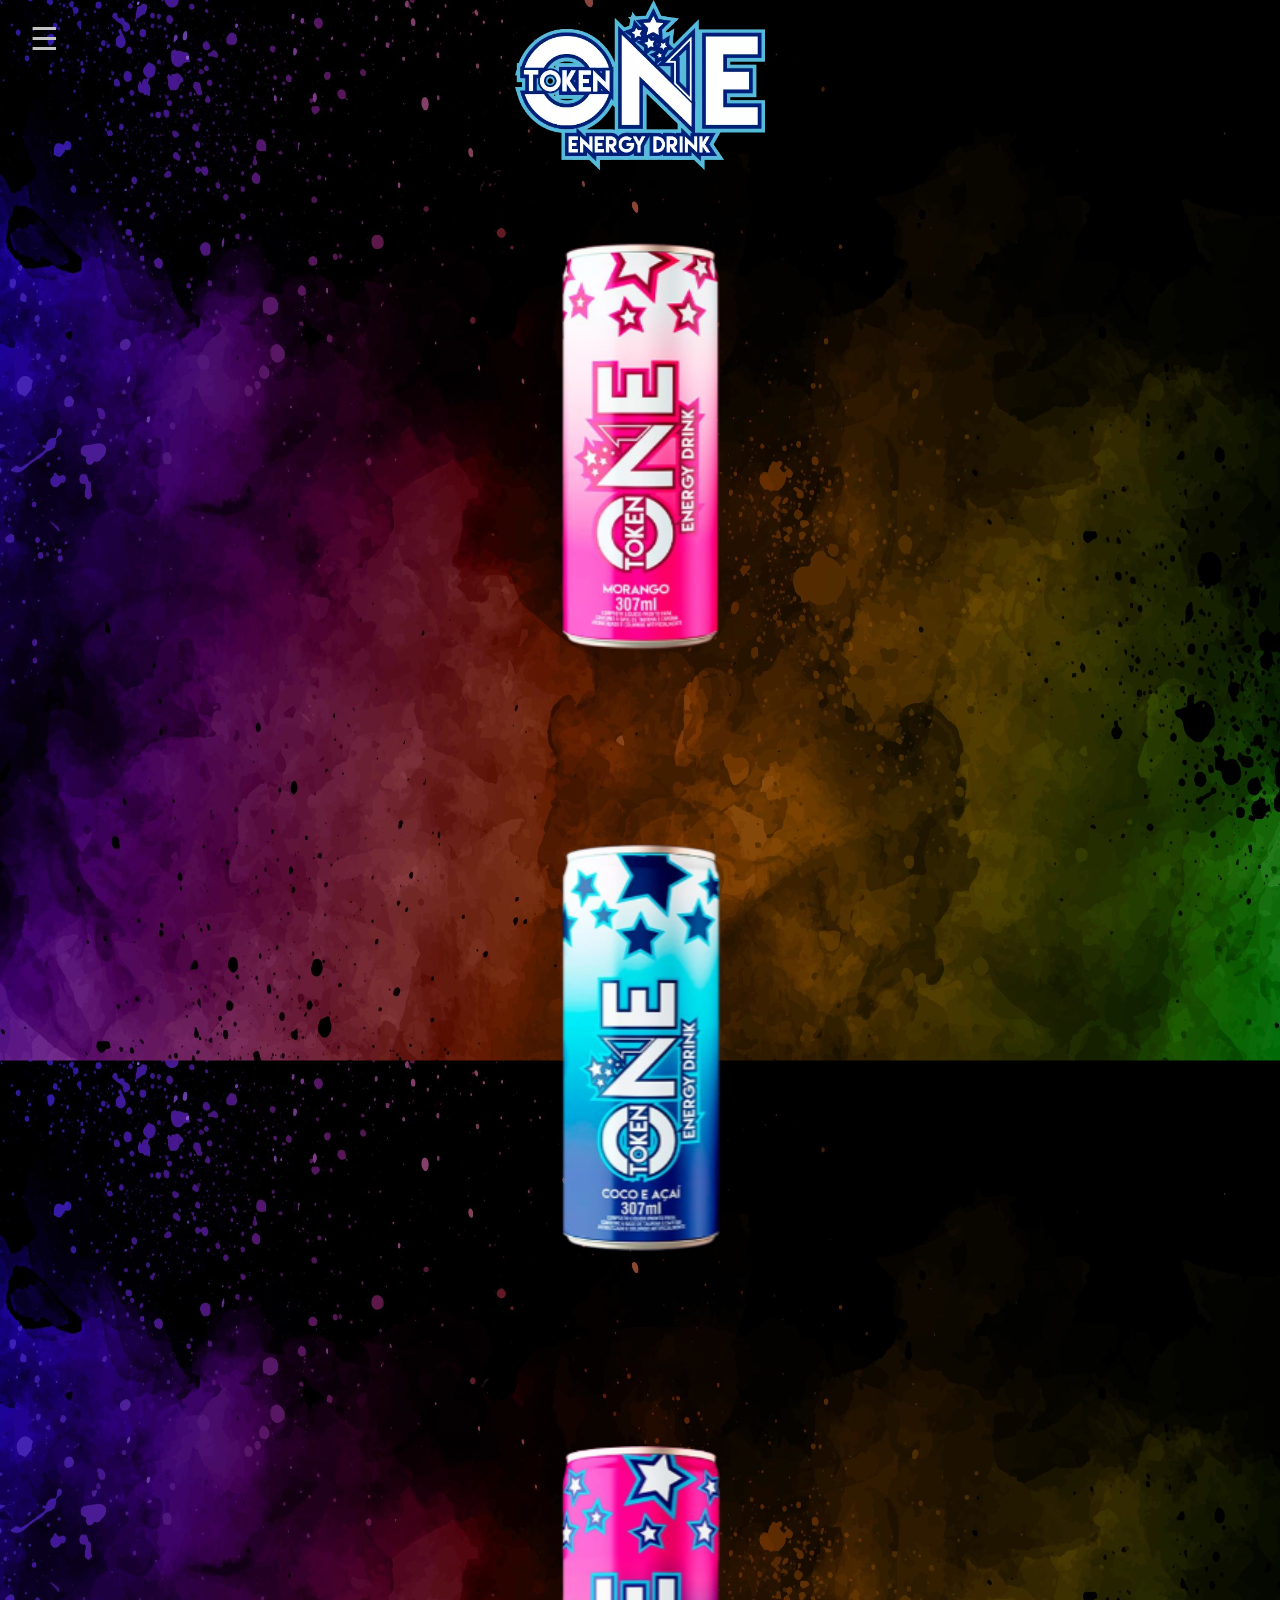
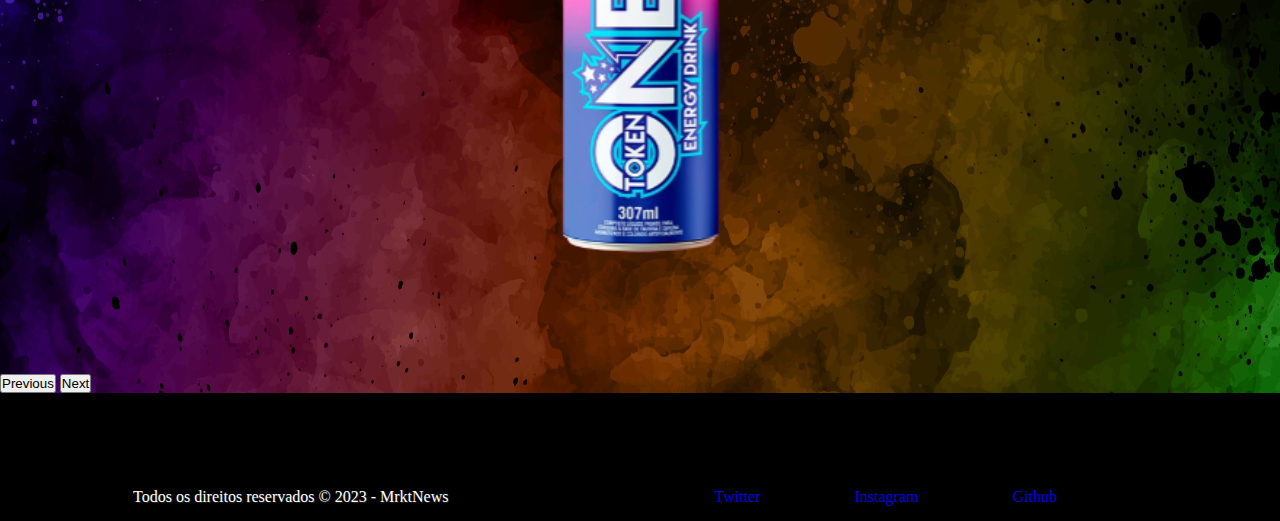
<file: index.html>
<!DOCTYPE html>
<html lang="pt-BR">

<head>
    <meta charset="UTF-8">
    <meta name="viewport" content="width=device-width, initial-scale=1.0">
    <title>One token - Página inicial</title>
    <link rel="stylesheet" href="style.css">
    <script type="text/javascript" src="script.js"></script>
    <link href="https://cdn.jsdelivr.net/npm/bootstrap@5.0.2/dist/css/bootstrap.min.css" rel="stylesheet"
        integrity="sha384-EVSTQN3/azprG1Anm3QDgpJLIm9Nao0Yz1ztcQTwFspd3yD65VohhpuuCOmLASjC" crossorigin="anonymous">
    <script src="https://cdn.jsdelivr.net/npm/bootstrap@5.0.2/dist/js/bootstrap.bundle.min.js"
        integrity="sha384-MrcW6ZMFYlzcLA8Nl+NtUVF0sA7MsXsP1UyJoMp4YLEuNSfAP+JcXn/tWtIaxVXM"
        crossorigin="anonymous"></script>
</head>

<body>
    <header class="sidebar" id="sidebar">
        <a href="#" class="botao-sidebar-menu" id="botao-sidebar-menu" onclick="toggleSidebar()"><span
                class="menu-icon">&#9776;</span></a>
        <nav>
            <ul class="lista1">
                <div class="texto-e-linha">
                    <li class="topicos"><a class="alista" href="index.html">Home</a></li>
                    <div class="linha-sidebar"></div>
                </div>
                <div class="texto-e-linha">
                    <li class="topicos"><a class="alista" href="topico2.html" target="_blank">Onde encontrar</a></li>
                    <div class="linha-sidebar"></div>
                </div>
                <div class="texto-e-linha">
                    <li class="topicos"><a class="alista" href="topico3.html" target="_blank">Sabores</a></li>
                    <div class="linha-sidebar"></div>
                </div>
                <div class="texto-e-linha">
                    <li class="topicos"><a class="alista" href="topico3.html" target="_blank">Comunicação</a></li>
                    <div class="linha-sidebar"></div>
                </div>
            </ul>

        </nav>
    </header>
    <main class="principal">
        <div class="logo">
            <img src="logo.png" alt="">
        </div>

        <div id="carouselExampleInterval" class="carousel slide" data-bs-ride="carousel">
            <div class="carousel-inner">
                <div class="carousel-item active" data-bs-interval="10000">
                    <img src="morango.png" class="w--100" alt="...">
                </div>
                <div class="carousel-item" data-bs-interval="2000">
                    <img src="coco.png" class="w--100" alt="...">
                </div>
                <div class="carousel-item">
                    <img src="tradicional.png" class="w--100" alt="...">
                </div>
            </div>
            <button class="carousel-control-next" type="button" data-bs-target="#carouselExampleInterval" data-bs-slide="next">
                <span class="carousel-control-next-icon" aria-hidden="true"></span>
                <span class="visually-hidden">Previous</span>
            </button>
            <button class="carousel-control-prev" type="button" data-bs-target="#carouselExampleInterval" data-bs-slide="prev">
                <span class="carousel-control-prev-icon" aria-hidden="true"></span>
                <span class="visually-hidden">Next</span>
            </button>
        </div>
    </main>
    <footer>
        <p><span class="bold">Todos os direitos reservados</span>
      &copy; 2023 - MrktNews
    </p>
    <p>
        <span class="bold"><a class="redes" href="https://www.twitter.com/joaomanooo" target="_blank">Twitter</a> <a
          class="redes" href="https://www.instagram.com/vjoao0" target="_blank">Instagram</a> <a class="redes"
          href="https://www.github.com/joaovnpt" target="_blank">Github</a></span>
    </p>
    </footer>
</body>

</html>
</file>
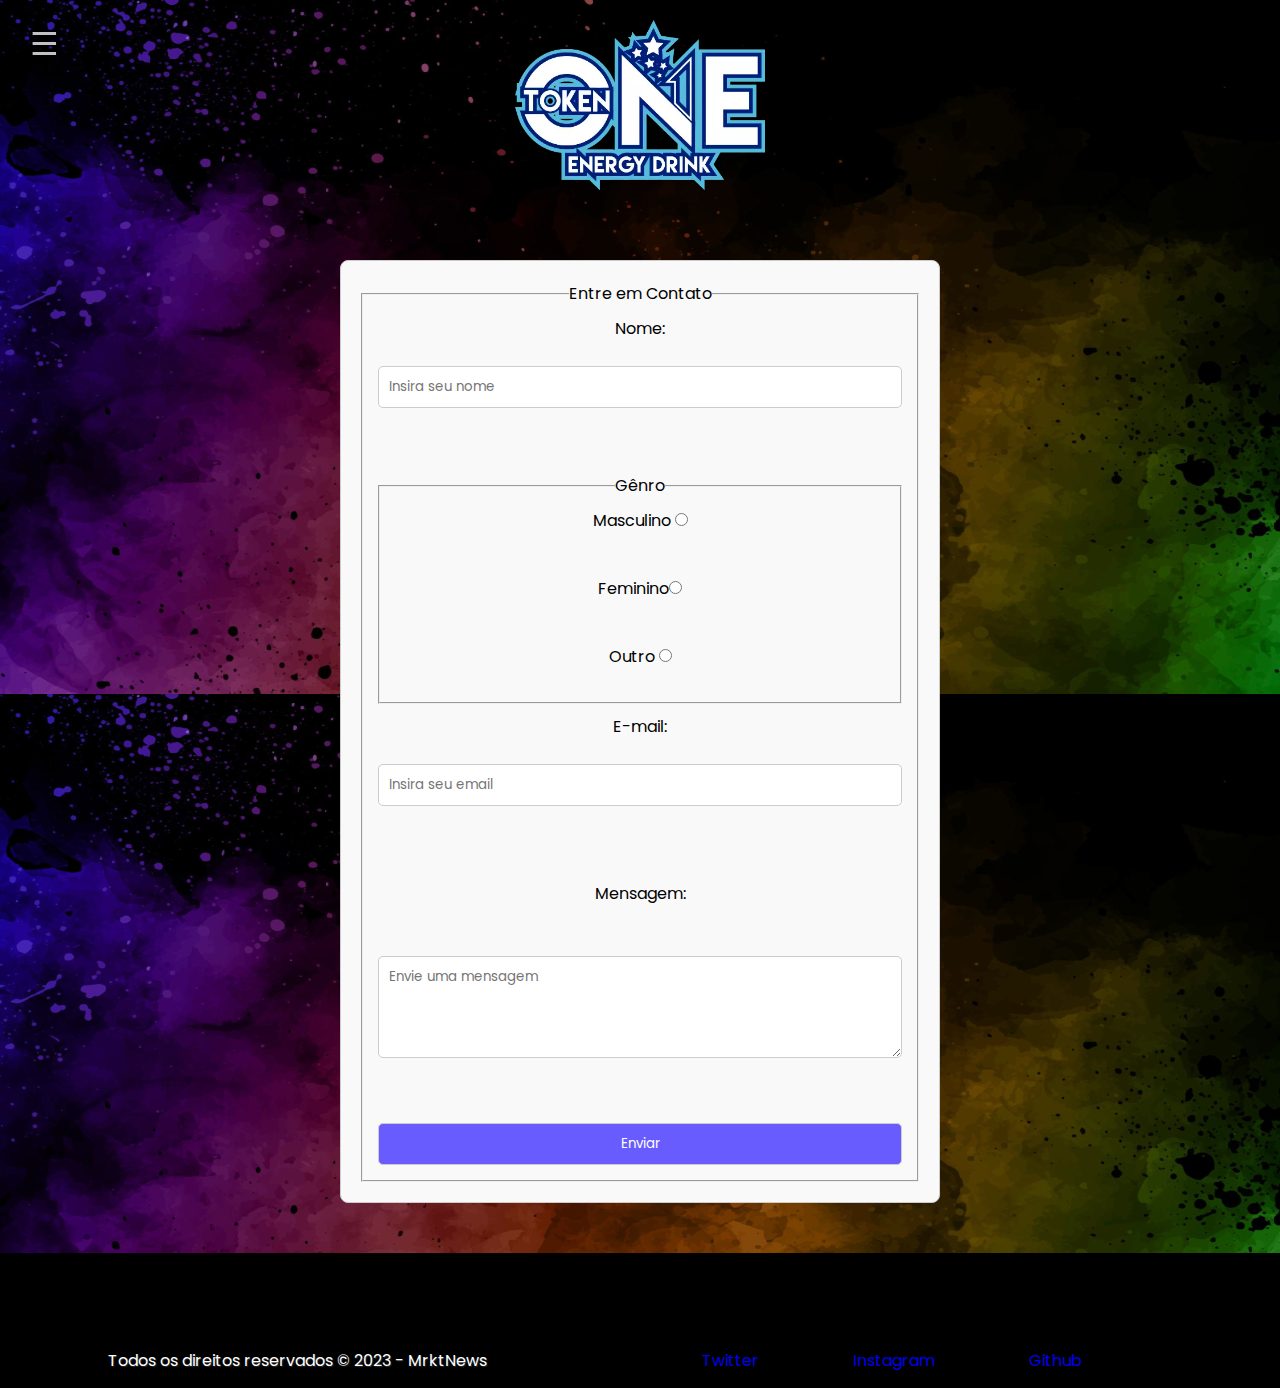
<file: comunicacao.html>
<!DOCTYPE html>
<html lang="pt-BR">

<head>
    <meta charset="UTF-8">
    <meta name="viewport" content="width=device-width, initial-scale=1.0">
    <title>One token - Comunicação</title>
    <link rel="stylesheet" href="style.css">
    <script type="text/javascript" src="script.js"></script>
    <link rel="stylesheet" href="comunicacao.css">
</head>

<body>
    <header class="sidebar" id="sidebar">
        <a href="#" class="botao-sidebar-menu" id="botao-sidebar-menu" onclick="toggleSidebar()"><span
                class="menu-icon">&#9776;</span></a>
                <!--Menu de páginas-->
        <nav>
            <ul class="lista1">
                <div class="texto-e-linha">
                    <li class="topicos"><a class="alista" href="index.html">Home</a></li>
                    <div class="linha-sidebar"></div>
                </div>
                <div class="texto-e-linha">
                    <li class="topicos"><a class="alista" href="onde.html">Onde encontrar</a></li>
                    <div class="linha-sidebar"></div>
                </div>
                <div class="texto-e-linha">
                    <li class="topicos"><a class="alista" href="topico3.html">Sabores</a></li>
                    <div class="linha-sidebar"></div>
                </div>
                <div class="texto-e-linha">
                    <li class="topicos"><a class="alista" href="comunicacao.html">Comunicação</a></li>
                    <div class="linha-sidebar"></div>
                </div>
            </ul>
        </nav>
        <!--Páginas-->
    </header>
    <main class="principal">
        <div class="logo">
            <img src="logo.png" alt="">
        </div>
    </main>
    <!--Logo-->
    <section class="contact">
        <form id="contactForm">
            <fieldset>
                <legend>Entre em Contato</legend>
                <label for="name">Nome:</label>
                <input type="text" id="name" name="name" required placeholder="Insira seu nome"><br><br>
                <fieldset>
                    <legend>Gênro</legend>
                    <label>Masculino <input type="radio" id="genero" name="genero"></label>
                    <label> Feminino<input type="radio" id="genero" name="genero"></label>
                    <label>Outro <input type="radio" id="genero" name="genero"></label>
                </fieldset>
                <!--Fieldset (contorno em volta do form)-->
                <label for="email">E-mail:</label>
                <input type="email" id="email" name="email" required placeholder="Insira seu email"><br><br>
    
                <label for="message">Mensagem:</label><br>
                <textarea id="message" name="message" rows="4" required placeholder="Envie uma mensagem"></textarea><br><br>
    
                <input type="submit" value="Enviar">
            </fieldset>
        </form>
    </section>
    <footer>
        <p><span class="bold">Todos os direitos reservados</span>
            &copy; 2023 - MrktNews
        </p>
        <p>
            <span class="bold"><a class="redes" href="https://www.twitter.com/joaomanooo" target="_blank">Twitter</a> <a
                    class="redes" href="https://www.instagram.com/vjoao0" target="_blank">Instagram</a> <a class="redes"
                    href="https://www.github.com/joaovnpt" target="_blank">Github</a></span>
        </p>
    </footer>
    <!--Rodapé-->
</body>

</html>
</file>
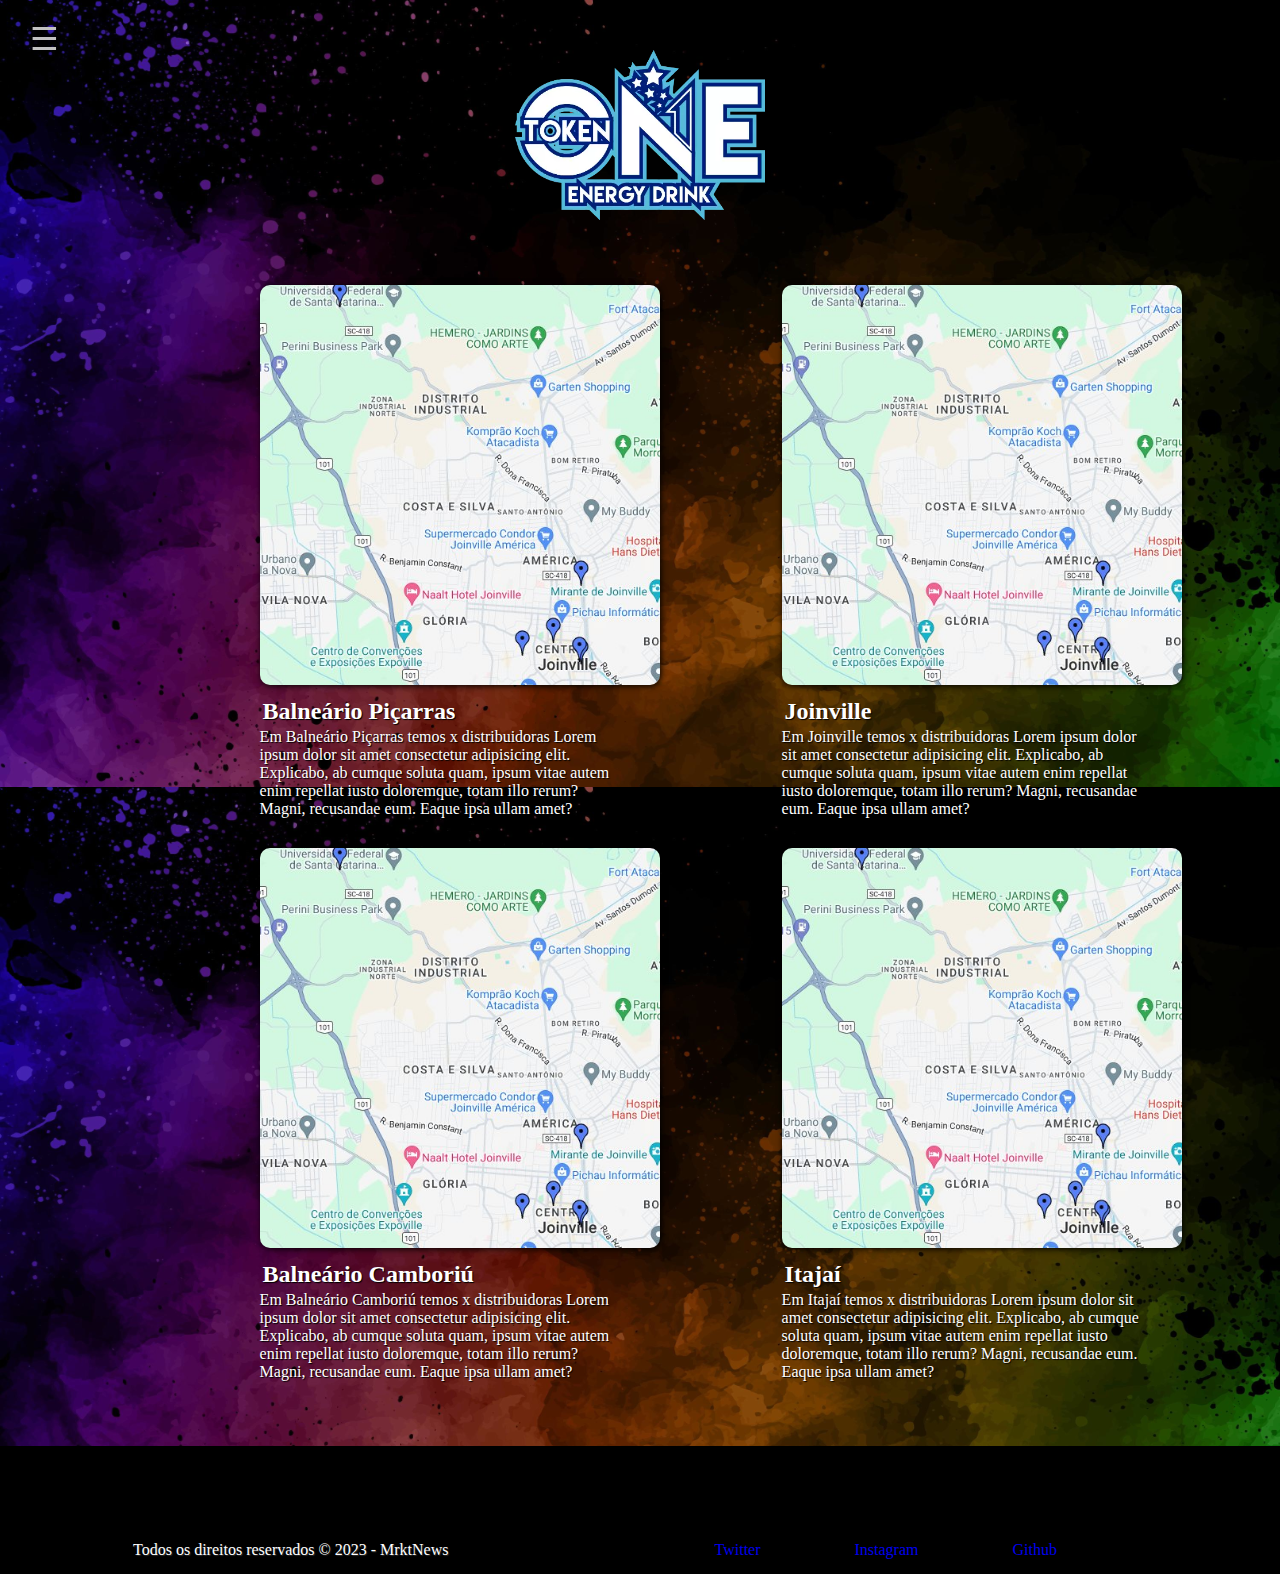
<file: onde.html>
<!DOCTYPE html>
<html lang="pt-BR">

<head>
    <meta charset="UTF-8">
    <meta name="viewport" content="width=device-width, initial-scale=1.0">
    <title>One token - Onde encontrar</title>
    <link rel="stylesheet" href="style.css">
    <script type="text/javascript" src="script.js"></script>
    <link href="https://cdn.jsdelivr.net/npm/bootstrap@5.0.2/dist/css/bootstrap.min.css" rel="stylesheet"
        integrity="sha384-EVSstyleTQN3/azprG1Anm3QDgpJLIm9Nao0Yz1ztcQTwFspd3yD65VohhpuuCOmLASjC"
        crossorigin="anonymous">
    <script src="https://cdn.jsdelivr.net/npm/bootstrap@5.0.2/dist/js/bootstrap.bundle.min.js"
        integrity="sha384-MrcW6ZMFYlzcLA8Nl+NtUVF0sA7MsXsP1UyJoMp4YLEuNSfAP+JcXn/tWtIaxVXM"
        crossorigin="anonymous"></script>
        <link rel="shortcut icon" href="onde.ico" type="image/x-icon">
</head>

<body>
    <header class="sidebar" id="sidebar">
        <a href="#" class="botao-sidebar-menu" id="botao-sidebar-menu" onclick="toggleSidebar()"><span
                class="menu-icon">&#9776;</span></a>
        <nav>
            <ul class="lista1">
                <div class="texto-e-linha">
                    <li class="topicos"><a class="alista" href="index.html">Home</a></li>
                    <div class="linha-sidebar"></div>
                </div>
                <div class="texto-e-linha">
                    <li class="topicos"><a class="alista" href="onde.html" target="_blank">Onde encontrar</a></li>
                    <div class="linha-sidebar"></div>
                </div>
                <div class="texto-e-linha">
                    <li class="topicos"><a class="alista" href="topico3.html" target="_blank">Sabores</a></li>
                    <div class="linha-sidebar"></div>
                </div>
                <div class="texto-e-linha">
                    <li class="topicos"><a class="alista" href="comuniccao.html" target="_blank">Comunicação</a></li>
                    <div class="linha-sidebar"></div>
                </div>
            </ul>
        </nav>
    </header>
    <main class="container">
        <div class="logo">
            <img src="logo.png" alt="">
        </div>
        <section class="noticias-container">
            <div class="noticia">
                <div class="imagem-noticia" id="noticia1"></div>
                <h2 class="titulonoticia">Balneário Piçarras</h2>
                <p class="texto">Em Balneário Piçarras temos x distribuidoras Lorem ipsum dolor sit amet consectetur
                    adipisicing elit. Explicabo, ab cumque soluta quam, ipsum vitae autem enim repellat iusto
                    doloremque, totam illo rerum? Magni, recusandae eum. Eaque ipsa ullam amet?</p>
            </div>
            <div class="noticia">
                <div class="imagem-noticia" id="noticia2"></div>
                <h2 class="titulonoticia">Joinville</h2>
                <p class="texto">Em Joinville temos x distribuidoras Lorem ipsum dolor sit amet consectetur adipisicing
                    elit. Explicabo, ab cumque soluta quam, ipsum vitae autem enim repellat iusto doloremque, totam illo
                    rerum? Magni, recusandae eum. Eaque ipsa ullam amet?</p>
            </div>
            <div class="noticia">
                <div class="imagem-noticia" id="noticia3"></div>
                <h2 class="titulonoticia">Balneário Camboriú</h2>
                <p class="texto">Em Balneário Camboriú temos x distribuidoras Lorem ipsum dolor sit amet consectetur
                    adipisicing elit. Explicabo, ab cumque soluta quam, ipsum vitae autem enim repellat iusto
                    doloremque, totam illo rerum? Magni, recusandae eum. Eaque ipsa ullam amet?</p>
            </div>
            <div class="noticia">
                <div class="imagem-noticia" id="noticia4"></div>
                <h2 class="titulonoticia">Itajaí</h2>
                <p class="texto">Em Itajaí temos x distribuidoras Lorem ipsum dolor sit amet consectetur adipisicing
                    elit. Explicabo, ab cumque soluta quam, ipsum vitae autem enim repellat iusto doloremque, totam illo
                    rerum? Magni, recusandae eum. Eaque ipsa ullam amet?</p>
            </div>
        </section>
        <!--Locais separados em quadrados-->
    </main>
    <footer>
        <p><span class="bold">Todos os direitos reservados</span>
            &copy; 2023 - MrktNews
        </p>
        <p>
            <span class="bold"><a class="redes" href="https://www.twitter.com/joaomanooo" target="_blank">Twitter</a> <a
                    class="redes" href="https://www.instagram.com/vjoao0" target="_blank">Instagram</a> <a class="redes"
                    href="https://www.github.com/joaovnpt" target="_blank">Github</a></span>
        </p>
    </footer>
</body>

</html>
</file>
<file: style.css>
*{
    margin: 0;
    padding: 0;
    width: auto;
}

html{
    background-color: black;
}
body {
    background-color: white;
    background-image: url(backgorund.jpg);
    background-repeat: round;
    background-attachment: scroll;
    background-size: cover;
    background-size:100%;
    background-blend-mode: difference;
}
.logo > img {
    width: 250px;
    height: 170px;
    display: flex;
    align-items: center;
}
.logo {
    display: flex;
    justify-content: center;
}

.sidebar {
    width: 0;
    height: 100%;
    margin: 0;
    overflow: hidden;
    position: fixed;
    top: 0;
    left: 0%;
    background-image: linear-gradient(to bottom, rgb(161, 81, 170), rgb(29, 5, 32));
    transition: width 0.5s;
    z-index: 3;
}
.linha-sidebar {
    opacity: 0;
}

.sidebar-aberta {
    width: 35%;
}
.botao-sidebar-menu {
    position: fixed;
    top: 10px;
    left: 10px;
}
.topicos {
    list-style-type: none;
}
.menu-icon {
    display: inline-block;
    cursor: pointer;
    font-size: 2rem;
    margin: 0 10px;
    color: rgb(194, 194, 194);
    padding: 10px;
}
.lista1 {
    position: fixed;
    margin-top: 80px;
    margin-left: 60px;
}
.alista {
    display: none;
    color: rgb(224, 224, 224);
    text-decoration: none;
    padding: 4px 40px;
    font-size: 30px;
    text-align: left;
    transition: 0.25s;
    font-family: 'Gill Sans', 'Gill Sans MT', Calibri, 'Trebuchet MS', sans-serif;
}

.alista:hover {
    font-size: 31px;
}

.linha-sidebar {
    margin-top: 20px;
    position: relative;
    margin-bottom: 40px;
    width: 100%;
    border-bottom: 1px solid #ffffff;
}

.w--100 {
    width: 25% !important;
}

.carousel-item {
    text-align: center !important;
}

.visually-hidden {
    color: black !important;
}

footer {
    background-color: rgb(0, 0, 0);
    display: flex;
    justify-content: center;
}

footer>p {
    color: rgb(255, 255, 255);
    text-align: left center;
    padding: 15px;
    text-decoration: none;
    margin: 0 auto;
    margin-top: 80px;
    text-shadow: 1px 1px 1px rgb(44, 44, 44);
}

.redes {
    padding: 0;
    text-decoration: none;
    margin-right: 10vh;
    text-shadow: 2px 2px 2px rgb(0, 0, 0);
}
.bold {
    margin-bottom: 75px;
}

section.noticias-container {
    width: 1044px;
}

.anuncio {
    width: calc(100% - 80px);
    display: grid;
    justify-content: center;
    justify-items: center;
}

.publicidade {
    color: rgb(92, 92, 92);
}
.banner {
    padding: 10px;
    display: block;
    justify-items: center;
}

.bannerimg {
    width: 100vh;
    height: 24vh;
}

.container {
    display: grid;
    justify-content: center;
    min-width: 60vh;
    padding: 50px;
    margin: 0 auto;
}

.noticia {
    width: 70%;
    display: inline-block;
    padding: 15px;
}

.imagem-noticia {
    height: 400px;
    width: 400px;
    margin-bottom: 10px;
    background-position: center;
    background-size: cover;
    border-radius: 10px;
    box-shadow: 1px 1px 6px black;
}

/*------------------------------------------------------------------------------------------------------------------------------------------------------------------------*/

section.noticias-container {
    width: 1044px;
}

.container {
    display: grid;
    justify-content: center;
    min-width: 60vh;
    padding: 50px;
    margin: 0 auto;
}

.noticias-container {
    display: grid;
    grid-template-columns: 1fr 1fr;
    margin-left: auto;
    margin-top: 50px;
    margin-right: auto;
    justify-items: center;
    justify-items: end;
}

.noticia {
    width: 70%;
    display: inline-block;
    padding: 15px;
}

.imagem-noticia {
    height: 400px;
    width: 400px;
    margin-bottom: 10px;
    background-position: center;
    background-size: cover;
    border-radius: 10px;
    box-shadow: 1px 1px 6px black;
}


#noticia1 {
    background-image: url(mapa.jpeg);
}

#noticia2 {
    background-image: url(mapa.jpeg);
}

#noticia3 {
    background-image: url(mapa.jpeg);
}

#noticia4 {
    background-image: url(mapa.jpeg);
}

#noticia5 {
    background-image: url(mapa.jpeg);
}

#noticia6 {
    background-image: url(mapa.jpeg);
}

.texto {
    font-family: Roboto;
    display: grid;
    justify-content: center;
    max-width: 380px;
    color: white;
    text-shadow: 1px 1px 1px black;
}

.titulonoticia {
    text-shadow: 1px 1px 1px black;
    text-decoration: none;
    justify-content: center;
    align-items: center;
    color: rgb(255, 255, 255);
    font-family: Oswald;
    padding: 3px;
    display: grid;
    border-radius: 6px;
    transition: 150ms;
    justify-content: start;
}

@media (max-width: 1100px) {
    .noticias-container {
        grid-template-columns: 1fr;
    }
}
</file>
<file: comunicacao.css>
@import url('https://fonts.googleapis.com/css2?family=Poppins:wght@300;400;500;600;700&display=swap');

:root {
  ---body-color: #eff0f4;
  ---sidebar-color: #fff;
  ---primary-color: #695cfe;
  ---primary-color-light: #f6f5ff;
  ---toggle-color: #dddddd84;
  ---text-color: #707070;
}

* {
    font-family: 'Poppins', sans-serif;
    margin: 0;
    padding: 0;
    box-sizing: border-box;
  }


main {
  padding: 20px;
}

.contact {
  text-align: center;
  /* Centraliza o conteúdo do formulário */
  margin: 50px auto;
  /* Adiciona margens para centralizar verticalmente */
  max-width: 600px;
  /* Define a largura máxima do formulário */
  justify-content: center;
  text-align: center;
}

/* Estilos para o formulário de contato */
.contact form {
  padding: 20px;
  border: 1px solid #ccc;
  border-radius: 8px;
  background-color: #f9f9f9;
  margin-top: 15px;
}

/* Estilos para os elementos do formulário */
.contact form label,
.contact form input,
.contact form textarea,
.contact form input[type="submit"] {
  display: block;
  width: 100%;
  margin-bottom: 15px;
  padding: 10px;
  border: 1px solid #ccc;
  border-radius: 5px;
}

.contact form input[type="submit"] {
  background-color: #695cfe;
  border-radius: 5px;
  color: #fff;
  cursor: pointer;
}

.contact form input[type="submit"]:hover {
  background-color: #4239a5;
}.contact form input,*/ {
  align-items: center;
  /* Centraliza verticalmente */
  padding: 20px;
  background-color: #fbfbfb;
  border-radius: 3px;
  text-align: center;
  /* Para centralizar o texto */
}

.info-header {
  list-style: none;
  margin: 0 30px;
  /* Margem entre os elementos */
}

.info-header a {
  color: black;
}

.info-header a:hover {
  color: rgb(72, 72, 186);
}

h2 {
    color: white;
    justify-content: center;
}


.contact form input[type='radio']{
    display: inline;
    width: auto;
}

.contact form fieldset label{
    border: none;
}

.contact form>fieldset {
    padding: 0 15px;
}
</file>
